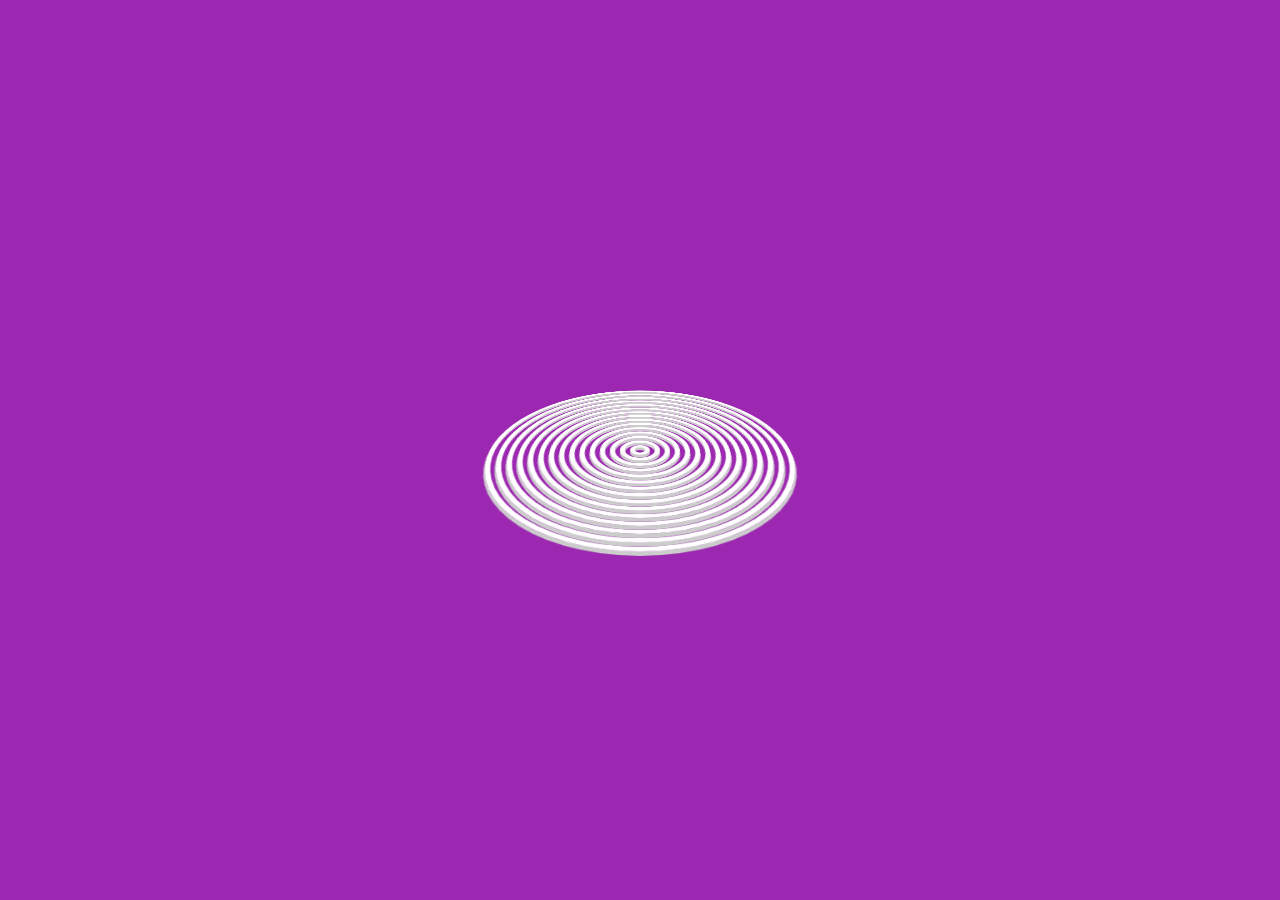
<file: 3D-Loader/index.html>
<!DOCTYPE html>
<html lang="en">
  <head>
    <meta charset="UTF-8" />
    <meta http-equiv="X-UA-Compatible" content="IE=edge" />
    <meta name="viewport" content="width=device-width, initial-scale=1.0" />
    <!-- stylesheet -->
    <link rel="stylesheet" href="./styles.css" />
    <title>3D loader</title>
  </head>
  <body>
    <div class="loader">
      <span></span>
      <span></span>
      <span></span>
      <span></span>
      <span></span>
      <span></span>
      <span></span>
      <span></span>
      <span></span>
      <span></span>
      <span></span>
      <span></span>
      <span></span>
      <span></span>
      <span></span>
    </div>
  </body>
</html>
</file>
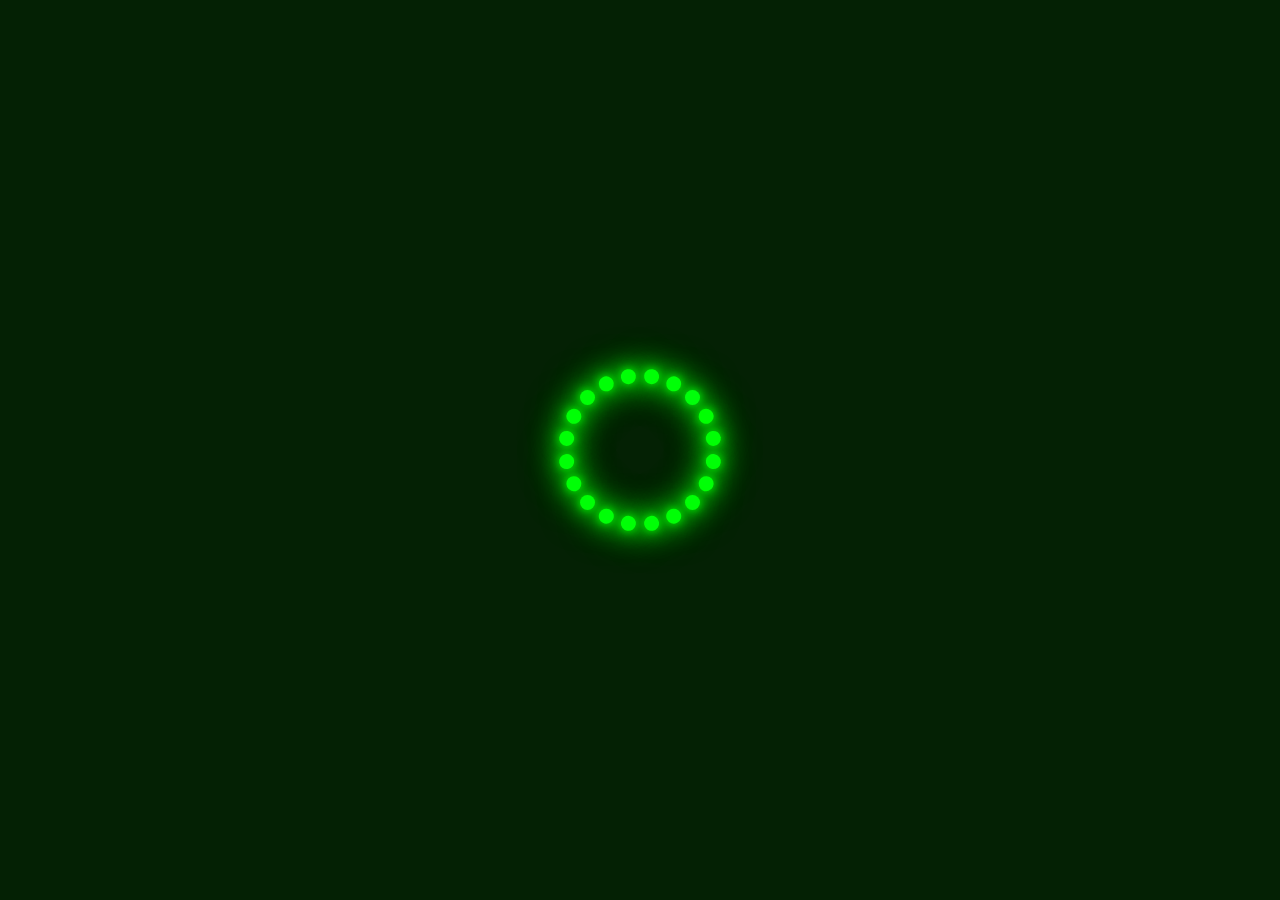
<file: circular-loader/index.html>
<!DOCTYPE html>
<html lang="en">
  <head>
    <meta charset="UTF-8" />
    <meta http-equiv="X-UA-Compatible" content="IE=edge" />
    <meta name="viewport" content="width=device-width, initial-scale=1.0" />
    <link rel="stylesheet" href="./styles.css" />
    <title>Loader</title>
  </head>
  <body>
    <section>
      <div class="loader">
        <span style="--i: 1"></span>
        <span style="--i: 2"></span>
        <span style="--i: 3"></span>
        <span style="--i: 4"></span>
        <span style="--i: 5"></span>
        <span style="--i: 6"></span>
        <span style="--i: 7"></span>
        <span style="--i: 8"></span>
        <span style="--i: 9"></span>
        <span style="--i: 10"></span>
        <span style="--i: 11"></span>
        <span style="--i: 12"></span>
        <span style="--i: 13"></span>
        <span style="--i: 14"></span>
        <span style="--i: 15"></span>
        <span style="--i: 16"></span>
        <span style="--i: 17"></span>
        <span style="--i: 18"></span>
        <span style="--i: 19"></span>
        <span style="--i: 20"></span>
      </div>
    </section>
  </body>
</html>
</file>
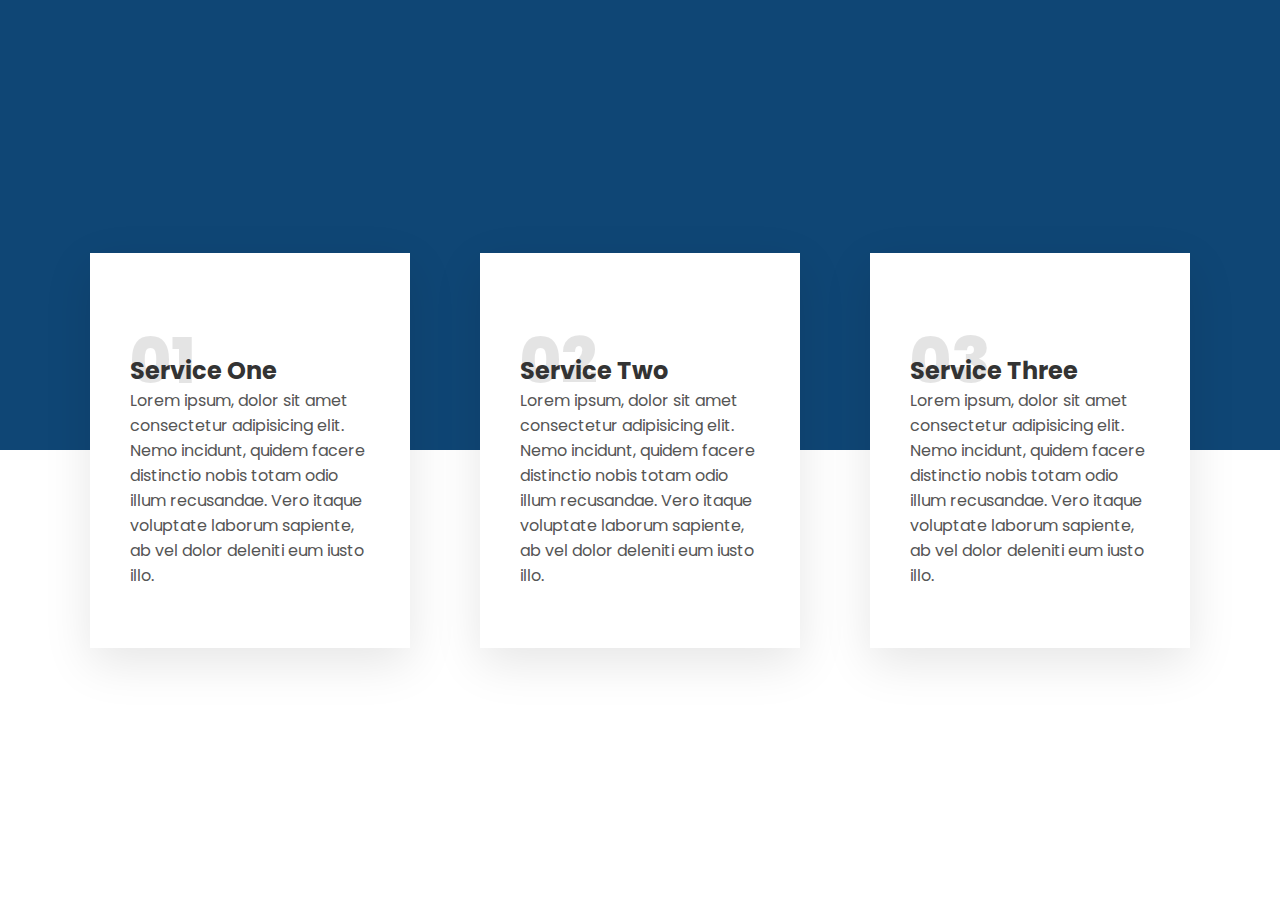
<file: Info-Cards/index.html>
<!DOCTYPE html>
<html lang="en">
  <head>
    <meta charset="UTF-8" />
    <meta http-equiv="X-UA-Compatible" content="IE=edge" />
    <meta name="viewport" content="width=device-width, initial-scale=1.0" />
    <!-- stylesheet -->
    <link rel="stylesheet" href="./styles.css" />
    <title>Info Cards</title>
  </head>
  <body>
    <div class="container">
      <!-- card -->
      <div class="card">
        <h2>01</h2>
        <h3>Service One</h3>
        <p>
          Lorem ipsum, dolor sit amet consectetur adipisicing elit. Nemo
          incidunt, quidem facere distinctio nobis totam odio illum recusandae.
          Vero itaque voluptate laborum sapiente, ab vel dolor deleniti eum
          iusto illo.
        </p>
      </div>
      <!-- end of card -->

      <!-- card -->
      <div class="card">
        <h2>02</h2>
        <h3>Service Two</h3>
        <p>
          Lorem ipsum, dolor sit amet consectetur adipisicing elit. Nemo
          incidunt, quidem facere distinctio nobis totam odio illum recusandae.
          Vero itaque voluptate laborum sapiente, ab vel dolor deleniti eum
          iusto illo.
        </p>
      </div>
      <!-- end of card -->

      <!-- card -->
      <div class="card">
        <h2>03</h2>
        <h3>Service Three</h3>
        <p>
          Lorem ipsum, dolor sit amet consectetur adipisicing elit. Nemo
          incidunt, quidem facere distinctio nobis totam odio illum recusandae.
          Vero itaque voluptate laborum sapiente, ab vel dolor deleniti eum
          iusto illo.
        </p>
      </div>
      <!-- end of card -->
    </div>
  </body>
</html>
</file>
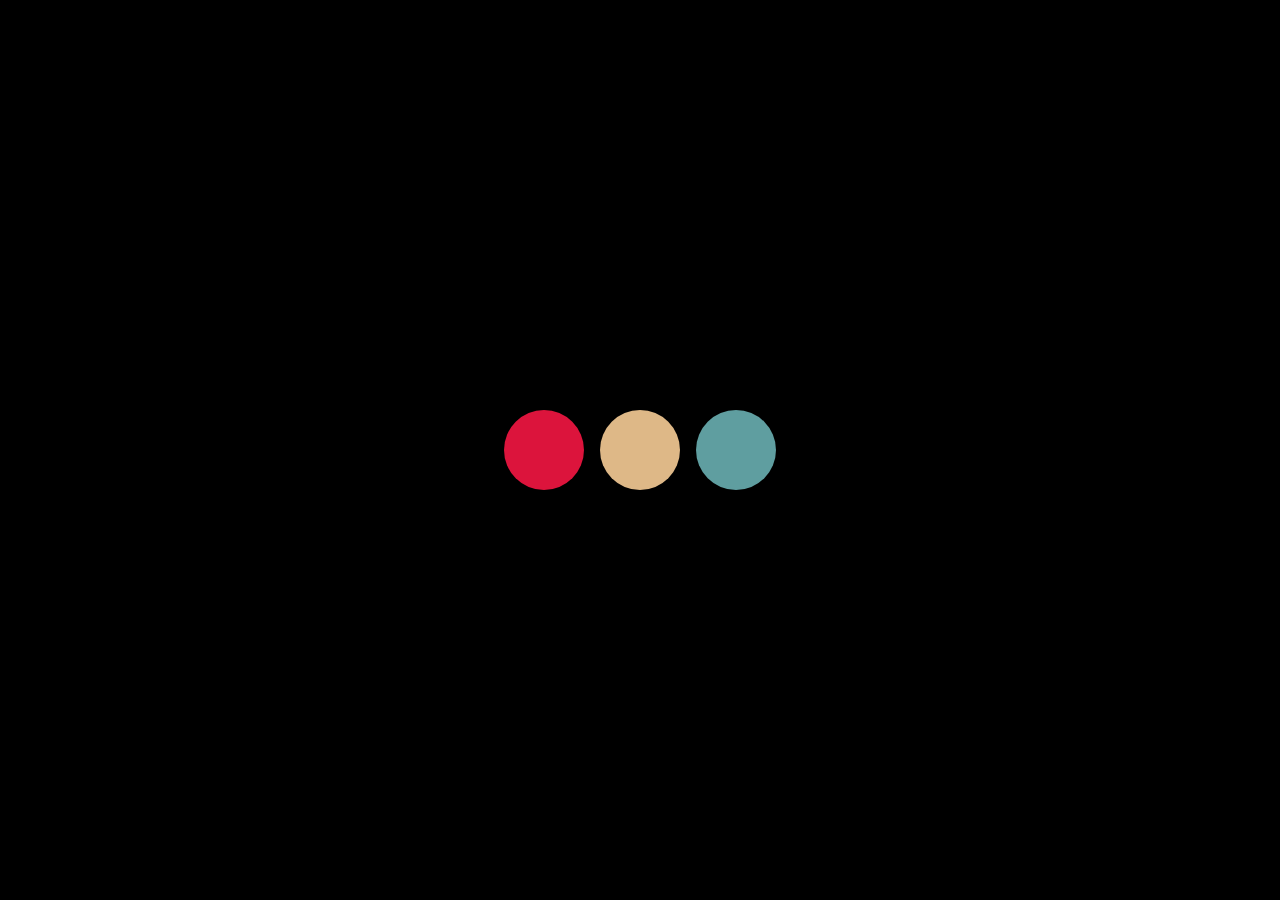
<file: Loader/index.html>
<!DOCTYPE html>
<html lang="en">
  <head>
    <meta charset="UTF-8" />
    <meta http-equiv="X-UA-Compatible" content="IE=edge" />
    <meta name="viewport" content="width=device-width, initial-scale=1.0" />
    <!-- stylesheet -->
    <link rel="stylesheet" href="./styles.css" />
    <title>Loader</title>
  </head>
  <body>
    <div class="container">
      <div class="ball ball-1"></div>
      <div class="ball ball-2"></div>
      <div class="ball ball-3"></div>
    </div>
  </body>
</html>
</file>
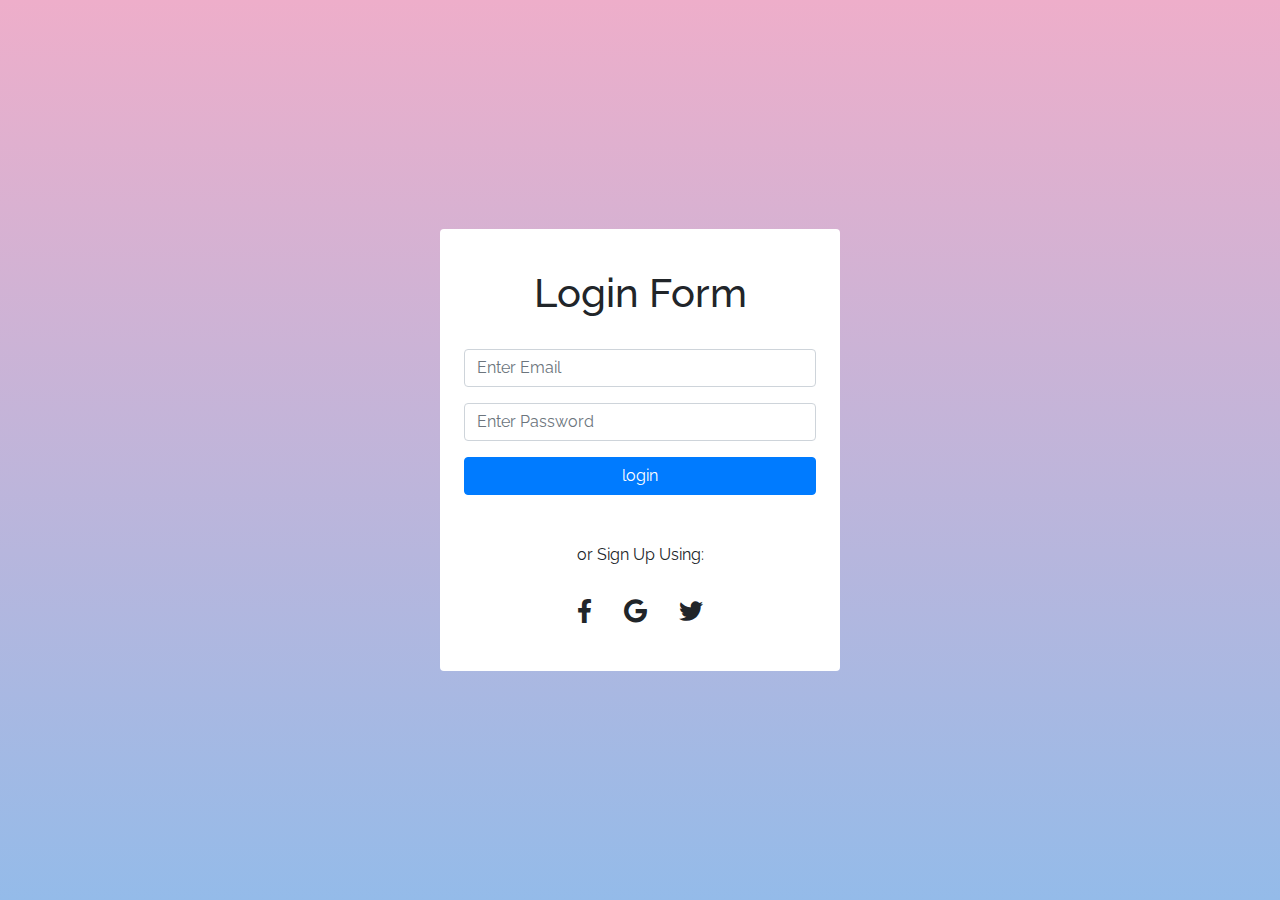
<file: Login-Form/index.html>
<!DOCTYPE html>
<html lang="en">
  <head>
    <meta charset="UTF-8" />
    <meta http-equiv="X-UA-Compatible" content="IE=edge" />
    <meta name="viewport" content="width=device-width, initial-scale=1.0" />
    <!-- bootstrap -->
    <link
      rel="stylesheet"
      href="https://maxcdn.bootstrapcdn.com/bootstrap/4.0.0/css/bootstrap.min.css"
      integrity="sha384-Gn5384xqQ1aoWXA+058RXPxPg6fy4IWvTNh0E263XmFcJlSAwiGgFAW/dAiS6JXm"
      crossorigin="anonymous"
    />
    <!-- font awesome -->
    <link
      rel="stylesheet"
      href="https://cdnjs.cloudflare.com/ajax/libs/font-awesome/5.14.0/css/all.min.css"
    />
    <!-- stylesheet -->
    <link rel="stylesheet" href="./styles.css" />
    <title>Login</title>
  </head>
  <body>
    <div class="container-fluid d-flex justify-content-center">
      <!-- form container -->
      <div class="form-container rounded m-auto">
        <h1 class="text-capitalize text-center p-4">login form</h1>
        <form class="m-2">
          <!-- email -->
          <section class="form-group">
            <input
              type="email"
              class="form-control"
              placeholder="Enter Email"
            />
          </section>
          <!-- password -->
          <section class="form-group">
            <input
              type="password"
              class="form-control"
              placeholder="Enter Password"
            />
          </section>
          <!-- login button -->
          <button type="submit" class="btn btn-primary btn-block mb-4">
            login
          </button>
          <!-- social media -->
          <div class="p-2 pt-4">
            <p class="text-center">or Sign Up Using:</p>

            <div
              class="
                social-icons
                d-flex
                justify-content-center
                align-items-center
              "
            >
              <i class="fab fa-facebook-f rounded-circle"></i>
              <i class="fab fa-google"></i>
              <i class="fab fa-twitter"></i>
            </div>
          </div>
        </form>
      </div>
    </div>
  </body>
</html>
</file>
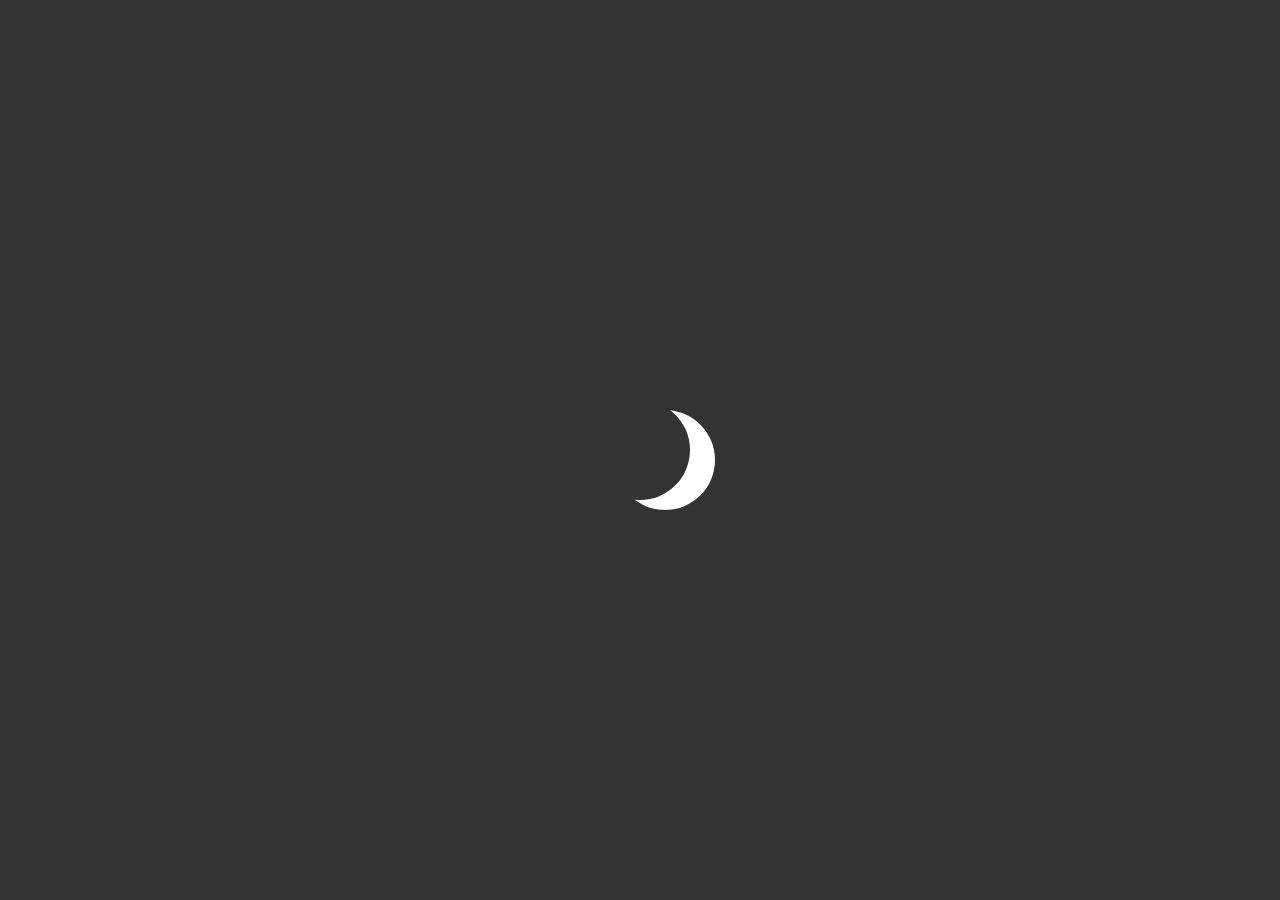
<file: Graphics/moon/index.html>
<!DOCTYPE html>
<html lang="en">
<head>
    <meta charset="UTF-8">
    <meta http-equiv="X-UA-Compatible" content="IE=edge">
    <meta name="viewport" content="width=device-width, initial-scale=1.0">
    <title>Graphics: Moon</title>
    <link rel="stylesheet" href="./styles.css">
</head>
<body>
    <div class="container">
        <div class="moon"></div>
    </div>
</body>
</html>
</file>
<file: 3D-Loader/styles.css>
*,
html {
  margin: 0;
  padding: 0;
  box-sizing: border-box;
}

*::before,
*::after {
  margin: 0;
  padding: 0;
}

body {
  display: flex;
  justify-content: center;
  align-items: center;
  min-height: 100vh;
  background: #9c27b0;
}

.loader {
  position: relative;
  width: 300px;
  height: 300px;
  transform-style: preserve-3d;
  transform: perspective(500px) rotateX(60deg);
}
.loader span {
  position: absolute;
  display: block;
  border: 5px solid #fff;
  box-shadow: 0 5px 0 #ccc, inset 0 5px 0 #ccc;
  box-sizing: border-box;
  border-radius: 50%;
  animation: animate 3s ease-in-out infinite;
}
.loader span:nth-child(1) {
  top: 0px;
  right: 0px;
  bottom: 0px;
  left: 0px;
  animation-delay: 1.4s;
}
.loader span:nth-child(2) {
  top: 10px;
  right: 10px;
  bottom: 10px;
  left: 10px;
  animation-delay: 1.3s;
}
.loader span:nth-child(3) {
  top: 20px;
  right: 20px;
  bottom: 20px;
  left: 20px;
  animation-delay: 1.2s;
}
.loader span:nth-child(4) {
  top: 30px;
  right: 30px;
  bottom: 30px;
  left: 30px;
  animation-delay: 1.1s;
}
.loader span:nth-child(5) {
  top: 40px;
  right: 40px;
  bottom: 40px;
  left: 40px;
  animation-delay: 1s;
}
.loader span:nth-child(6) {
  top: 50px;
  right: 50px;
  bottom: 50px;
  left: 50px;
  animation-delay: 0.9s;
}
.loader span:nth-child(7) {
  top: 60px;
  right: 60px;
  bottom: 60px;
  left: 60px;
  animation-delay: 0.8s;
}
.loader span:nth-child(8) {
  top: 70px;
  right: 70px;
  bottom: 70px;
  left: 70px;
  animation-delay: 0.7s;
}
.loader span:nth-child(9) {
  top: 80px;
  right: 80px;
  bottom: 80px;
  left: 80px;
  animation-delay: 0.6s;
}
.loader span:nth-child(10) {
  top: 90px;
  right: 90px;
  bottom: 90px;
  left: 90px;
  animation-delay: 0.5s;
}
.loader span:nth-child(11) {
  top: 100px;
  right: 100px;
  bottom: 100px;
  left: 100px;
  animation-delay: 0.4s;
}
.loader span:nth-child(12) {
  top: 110px;
  right: 110px;
  bottom: 110px;
  left: 110px;
  animation-delay: 0.3s;
}
.loader span:nth-child(13) {
  top: 120px;
  right: 120px;
  bottom: 120px;
  left: 120px;
  animation-delay: 0.2s;
}
.loader span:nth-child(14) {
  top: 130px;
  right: 130px;
  bottom: 130px;
  left: 130px;
  animation-delay: 0.1s;
}
.loader span:nth-child(15) {
  top: 140px;
  right: 140px;
  bottom: 140px;
  left: 140px;
  animation-delay: 0s;
}

@keyframes animate {
  0%, 100% {
    transform: translateZ(-100px);
  }
  50% {
    transform: translateZ(100px);
  }
}

/*# sourceMappingURL=styles.css.map */
</file>
<file: circular-loader/styles.css>
*,
html {
  margin: 0;
  padding: 0;
  box-sizing: border-box;
}

*::before,
*::after {
  margin: 0;
  padding: 0;
}

section {
  display: flex;
  justify-content: center;
  align-items: center;
  min-height: 100vh;
  background: #042104;
  animation: animateBg 10s linear infinite;
}
section .loader {
  position: relative;
  width: 120px;
  height: 120px;
}
section .loader span {
  position: absolute;
  top: 0;
  right: 0;
  width: 100%;
  height: 100%;
  transform: rotate(calc(18deg * var(--i)));
}
section .loader span::before {
  content: "";
  position: absolute;
  top: 0;
  right: 0;
  width: 15px;
  height: 15px;
  border-radius: 50%;
  background: #00ff0a;
  box-shadow: 0 0 10px #00ff0a, 0 0 20px #00ff0a, 0 0 30px #00ff0a, 0 0 40px #00ff0a;
  animation: animate 2s linear infinite;
  animation-delay: calc(0.1s * var(--i));
}

@keyframes animateBg {
  0% {
    filter: hue-rotate(0deg);
  }
  100% {
    filter: hue-rotate(360deg);
  }
}
@keyframes animate {
  0% {
    transform: scale(1);
  }
  80%, 100% {
    transform: scale(0);
  }
}

/*# sourceMappingURL=styles.css.map */
</file>
<file: Info-Cards/styles.css>
@import url("https://fonts.googleapis.com/css2?family=Poppins:wght@300;400;500;600;700;800;900&display=swap");
*,
html {
  margin: 0;
  padding: 0;
  box-sizing: border-box;
}

*::before,
*::after {
  margin: 0;
  padding: 0;
}

* {
  font-family: "poppins", sans-serif;
}

.flexBox,
.container,
body {
  display: flex;
  justify-content: center;
  align-items: center;
}

body {
  min-height: 100vh;
  background: linear-gradient(#0f4675, #0f4675 50%, #fff 50%, #fff 100%);
}

.container {
  justify-content: space-between;
  flex-wrap: wrap;
  width: 1100px;
}
.container .card {
  position: relative;
  width: 320px;
  padding: 100px 40px 60px;
  background: #fff;
  box-shadow: 0 15px 45px rgba(0, 0, 0, 0.1);
}
.container .card::before {
  content: "";
  position: absolute;
  top: 0;
  left: 0;
  width: 100%;
  height: 100%;
  background: #ff226d;
  transform: scaleY(0);
  transform-origin: top;
  transition: transform 0.5s;
}
.container .card:hover::before {
  transform: scaleY(1);
  transform-origin: bottom;
  transition: transform 0.5s;
}
.container .card h2 {
  position: absolute;
  left: 40px;
  top: 60px;
  font-size: 4em;
  font-weight: 800;
  z-index: 1;
  opacity: 0.1;
  transition: 0.5s;
}
.container .card:hover h2 {
  opacity: 1;
  color: #fff;
  transform: translateY(-40px);
}
.container .card h3 {
  position: relative;
  font-size: 1.5em;
  z-index: 2;
  color: #333;
  transition: 0.5s;
}
.container .card p {
  position: relative;
  z-index: 2;
  color: #555;
  transition: 0.5s;
}
.container .card:hover h3,
.container .card:hover p {
  color: #fff;
}

/*# sourceMappingURL=styles.css.map */
</file>
<file: Loader/styles.css>
*,
html {
  margin: 0;
  padding: 0;
}

*::after,
*::before {
  padding: 0;
  margin: 0;
}

body {
  /* visuals */
  color: #fff;
  background-color: #000;
  /* typography */
  text-align: center;
}

.container {
  /* box model */
  width: 100vw;
  height: 100vh;
  /* visuals */
  background: transparent;
  display: flex;
  justify-content: center;
  align-items: center;
}

.ball {
  position: relative;
  /* box model */
  width: 5rem;
  height: 5rem;
  border-radius: 50%;
  margin: 0.5rem;
  /* misc */
  animation-name: jump;
  animation-duration: 2s;
  animation-iteration-count: infinite;
}

.ball-1 {
  /* visuals */
  background-color: crimson;
  animation-timing-function: linear;
}

.ball-2 {
  /* visuals */
  background-color: burlywood;
  animation-timing-function: ease-out;
}

.ball-3 {
  /* visuals */
  background-color: cadetblue;
  animation-timing-function: ease;
}

@keyframes jump {
  0% {
    top: 0px;
  }
  50% {
    top: 100px;
  }
  100% {
    top: 0px;
  }
}
</file>
<file: Login-Form/styles.css>
@import url("https://fonts.googleapis.com/css2?family=Raleway:wght@300;400;500;600;700&display=swap");

.container-fluid {
  /* visuals */
  background-image: linear-gradient(#eeaeca, #94bbe9);
  /* box model */
  width: 100vw;
  height: 100vh;
  /* typography */
  font-family: "raleway", Courier New, Courier, monospace;
}

.form-container {
  /* box model */
  width: 25rem;
  padding: 1rem;
  /* visuals */
  background-color: white;
}

/* social media */
.social-icons i {
  /* typography */
  font-size: 1.5rem;
  /* box model */
  margin: 1rem;
  /* misc */
  cursor: pointer;
}
</file>
<file: Graphics/moon/styles.css>
*,
html {
  margin: 0;
  padding: 0;
}

*::after,
*::before {
  margin: 0;
  padding: 0;
}

.container {
  /* visuals */
  background-color: #333;
  display: flex;
  justify-content: center;
  align-items: center;
  /* box model */
  width: 100vw;
  height: 100vh;
}

.moon {
  /* visuals */
  background-color: transparent;
  /* box model */
  width: 100px;
  height: 100px;
  border-radius: 50%;
  box-shadow: 25px 10px 0px 0px #fff;
}
</file>
